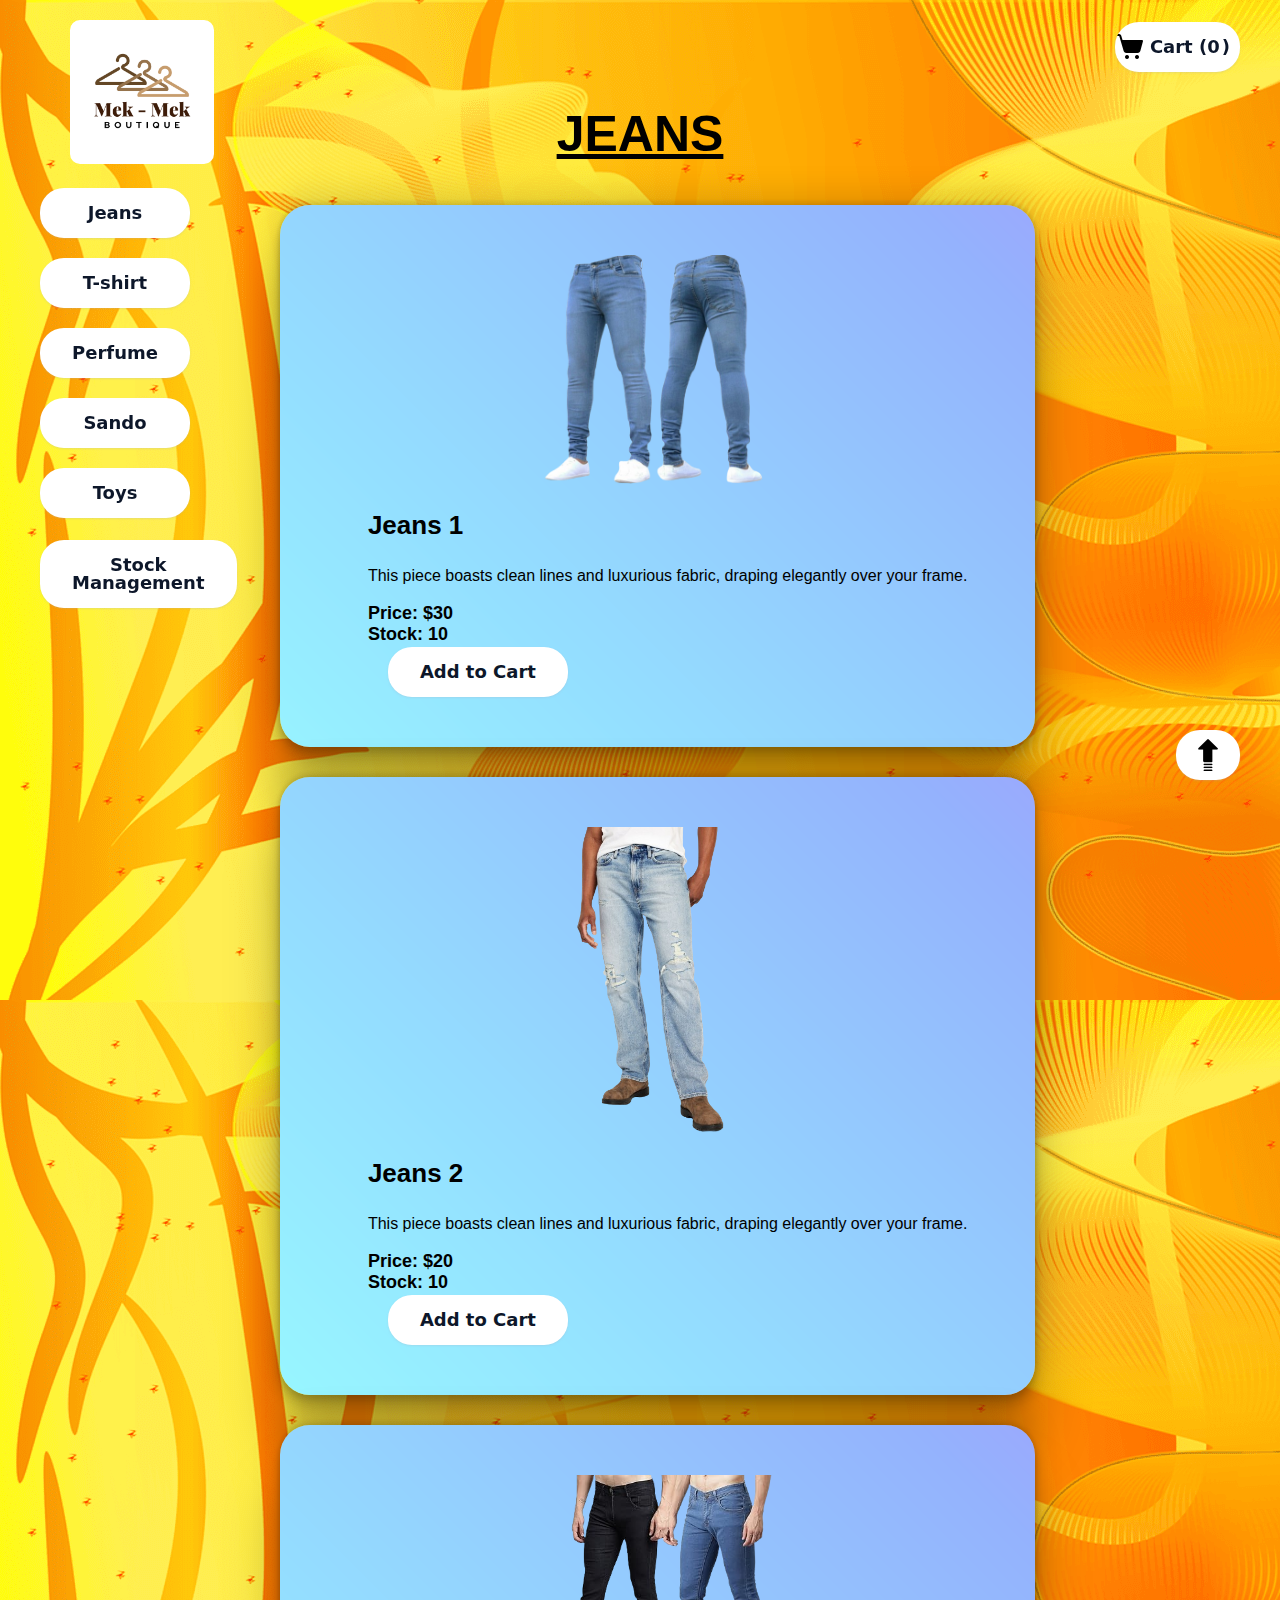
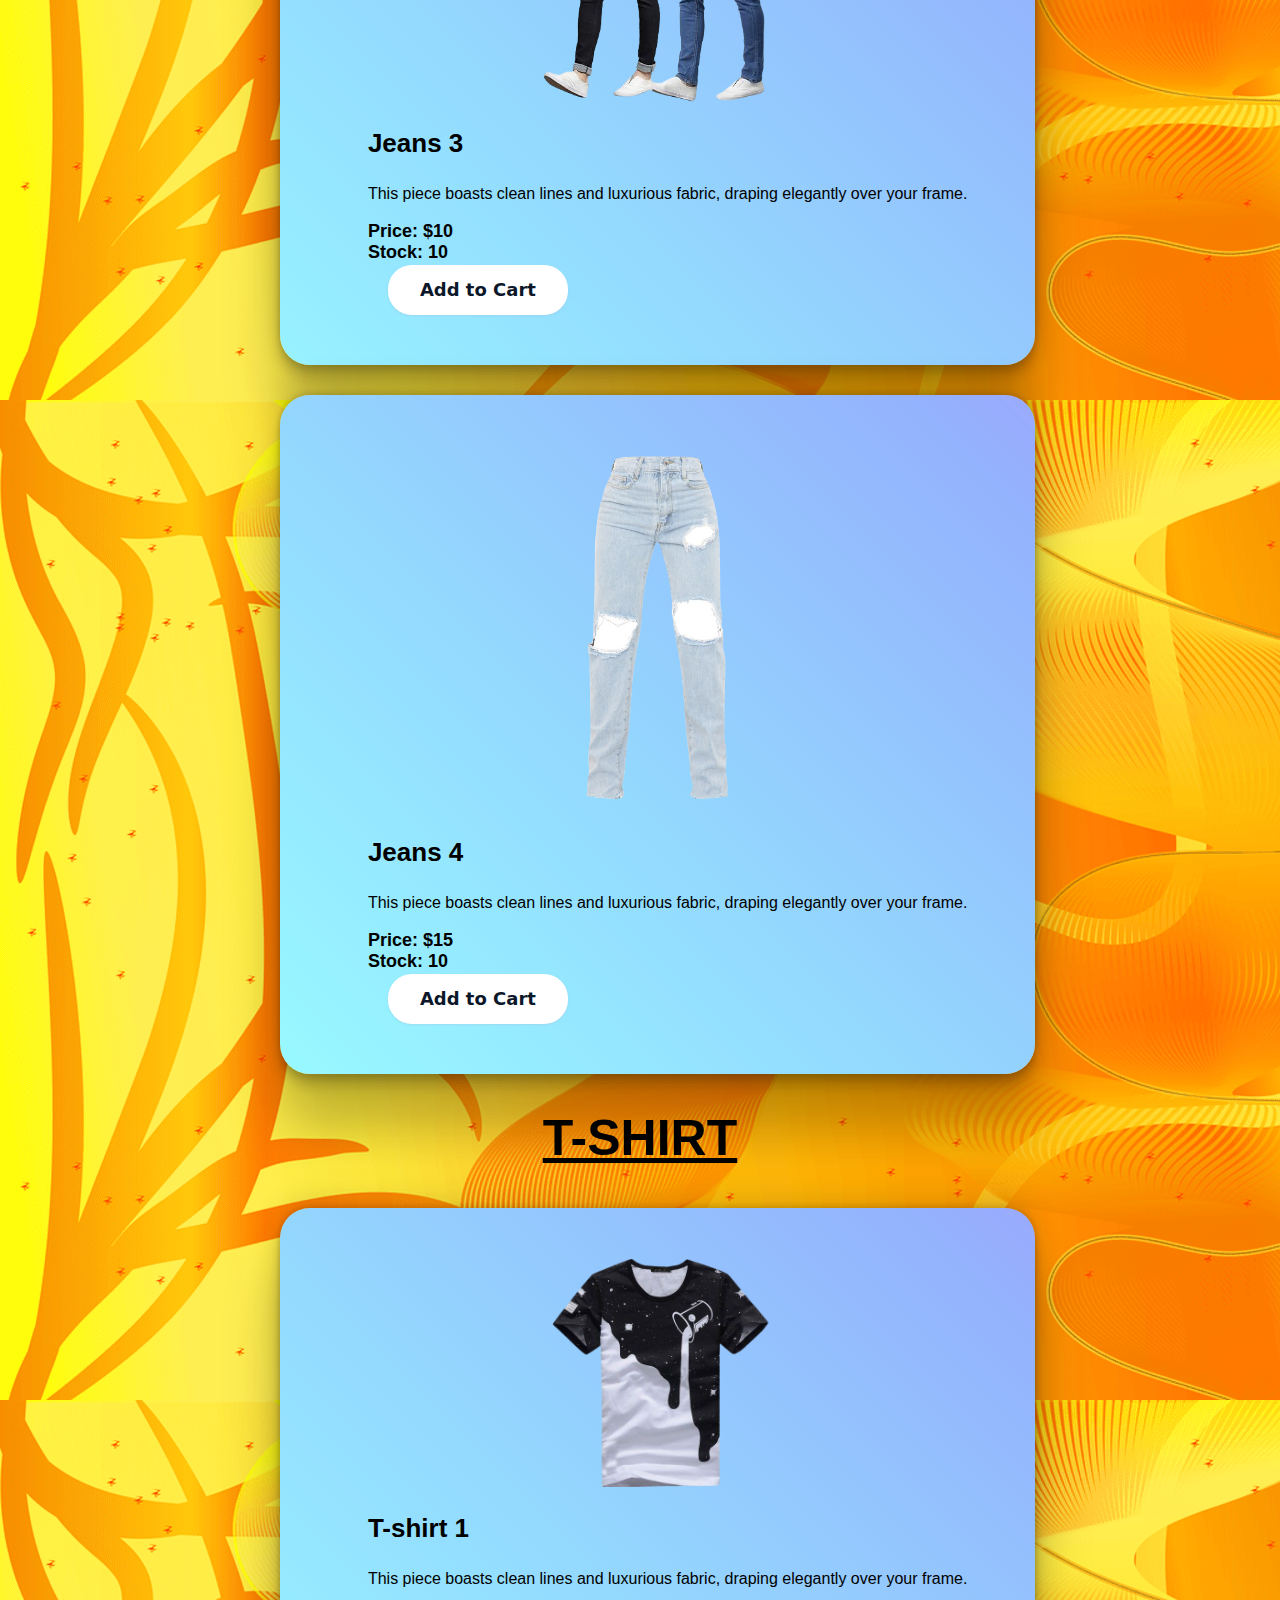
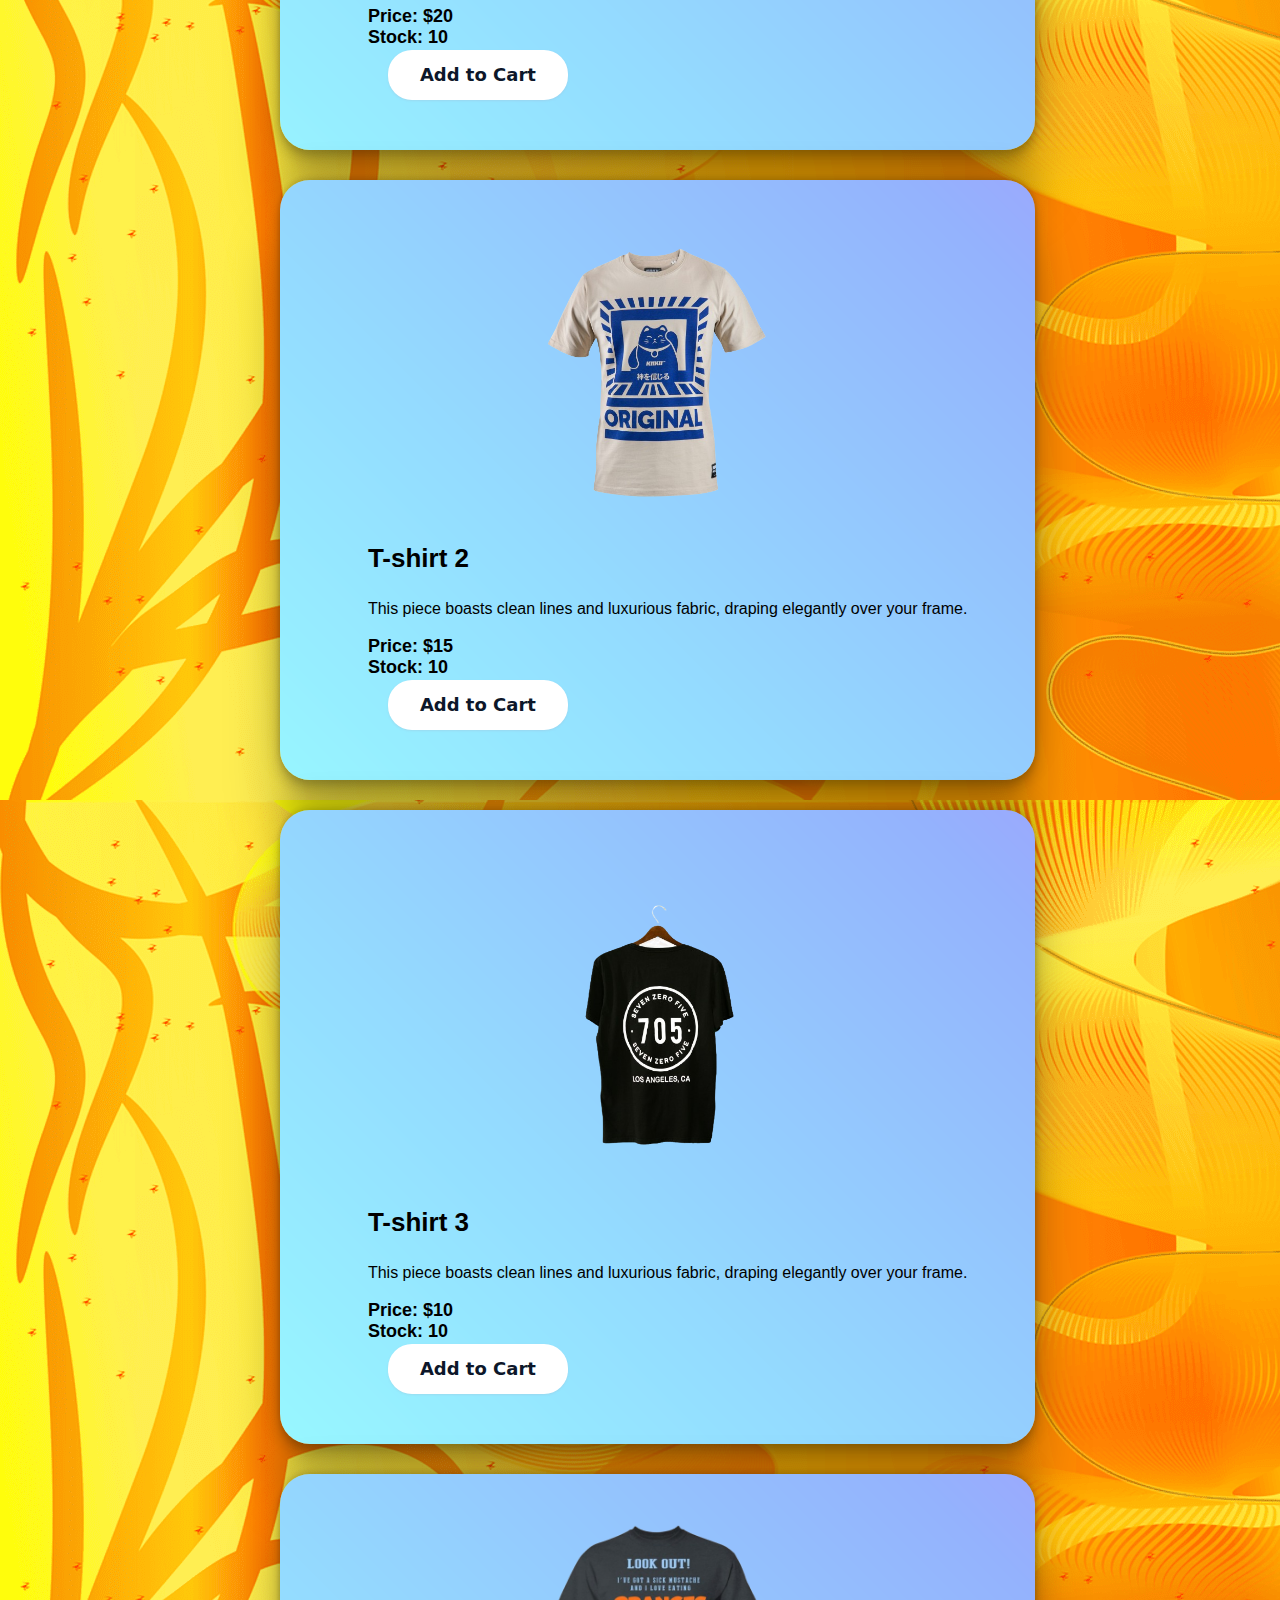
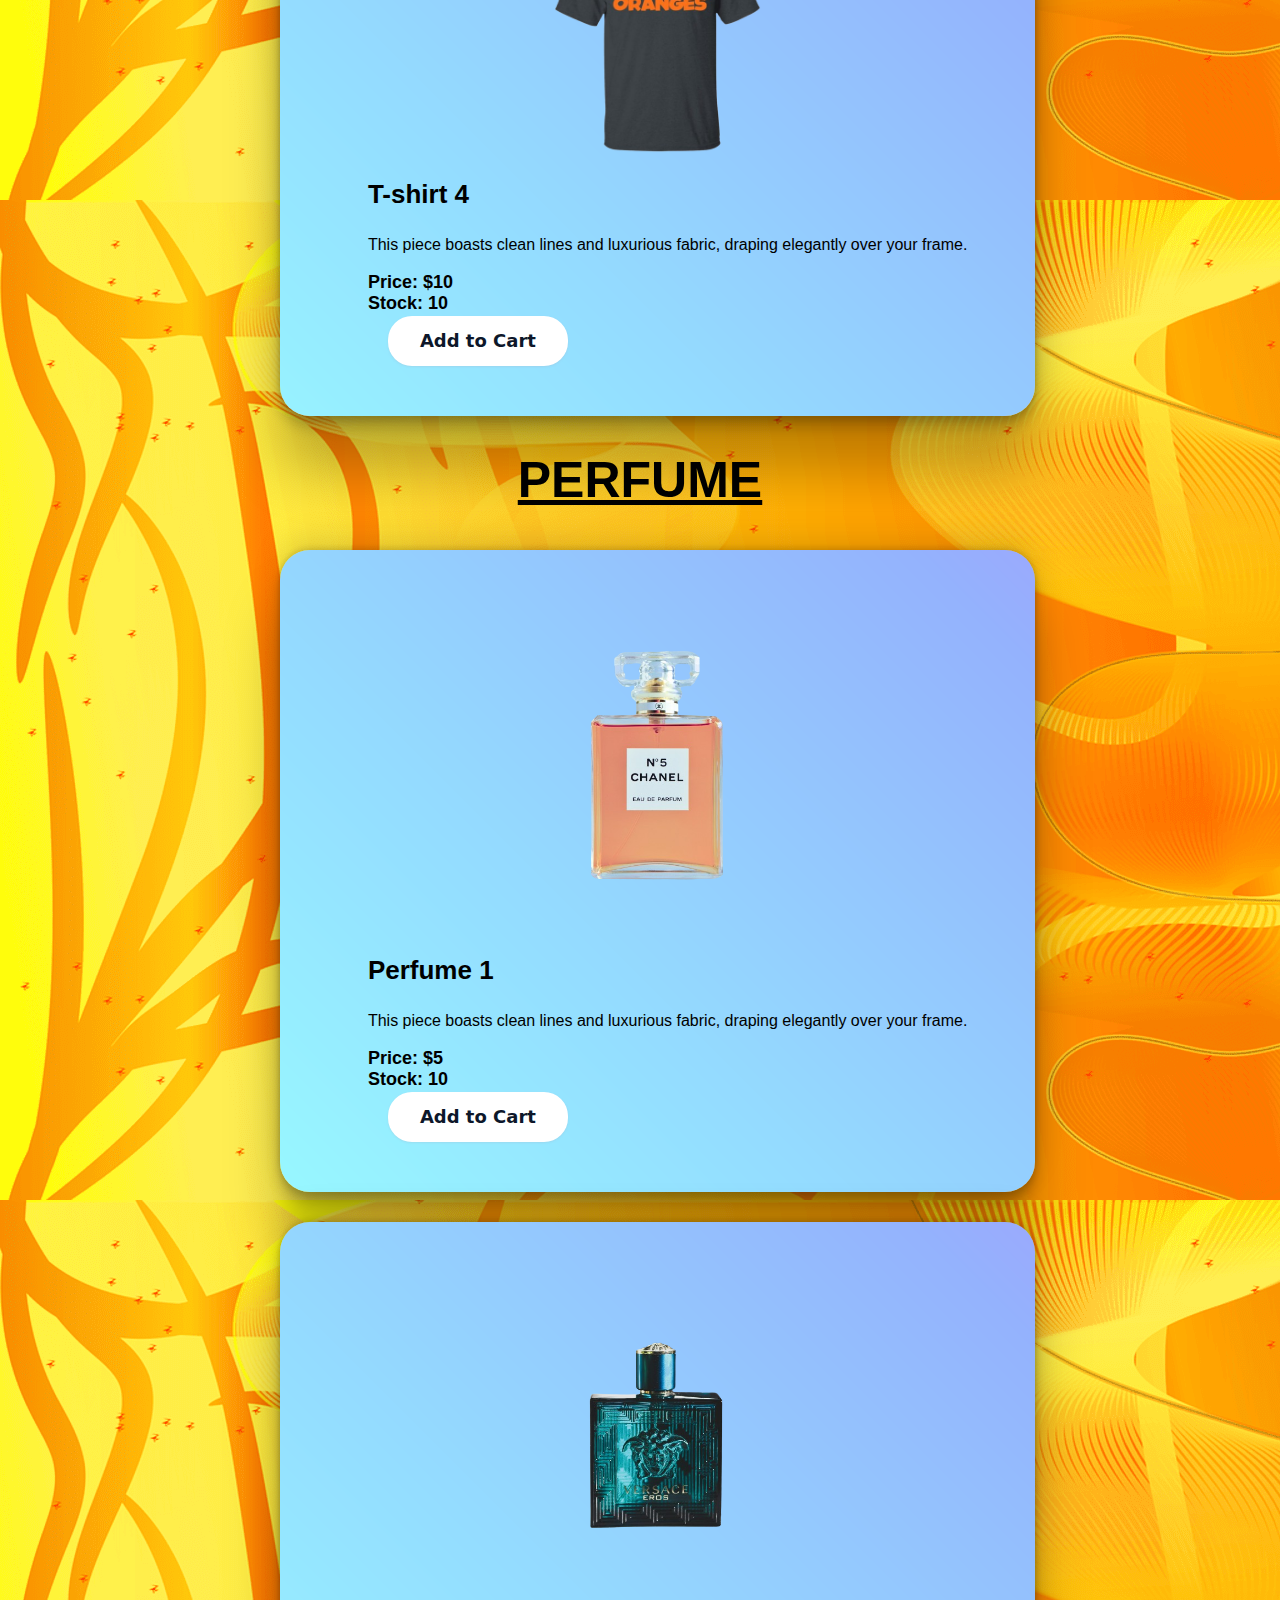
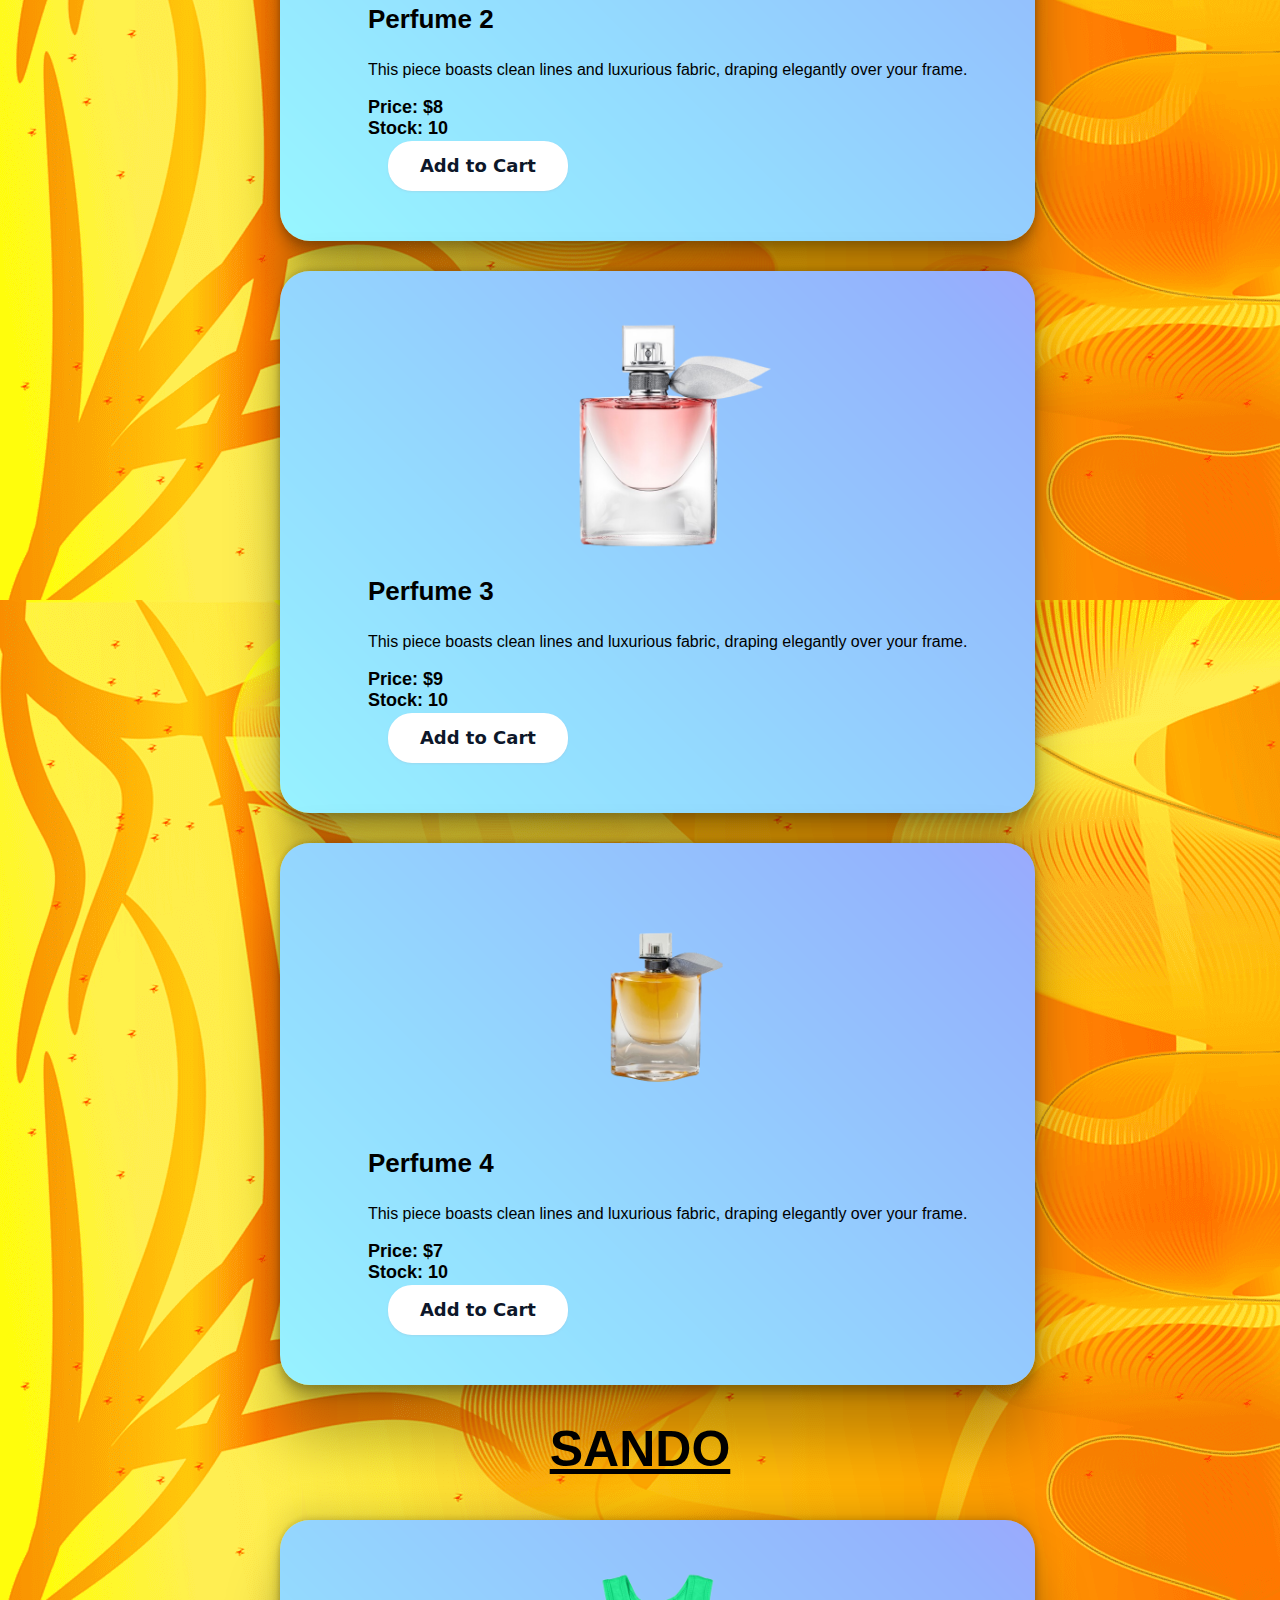
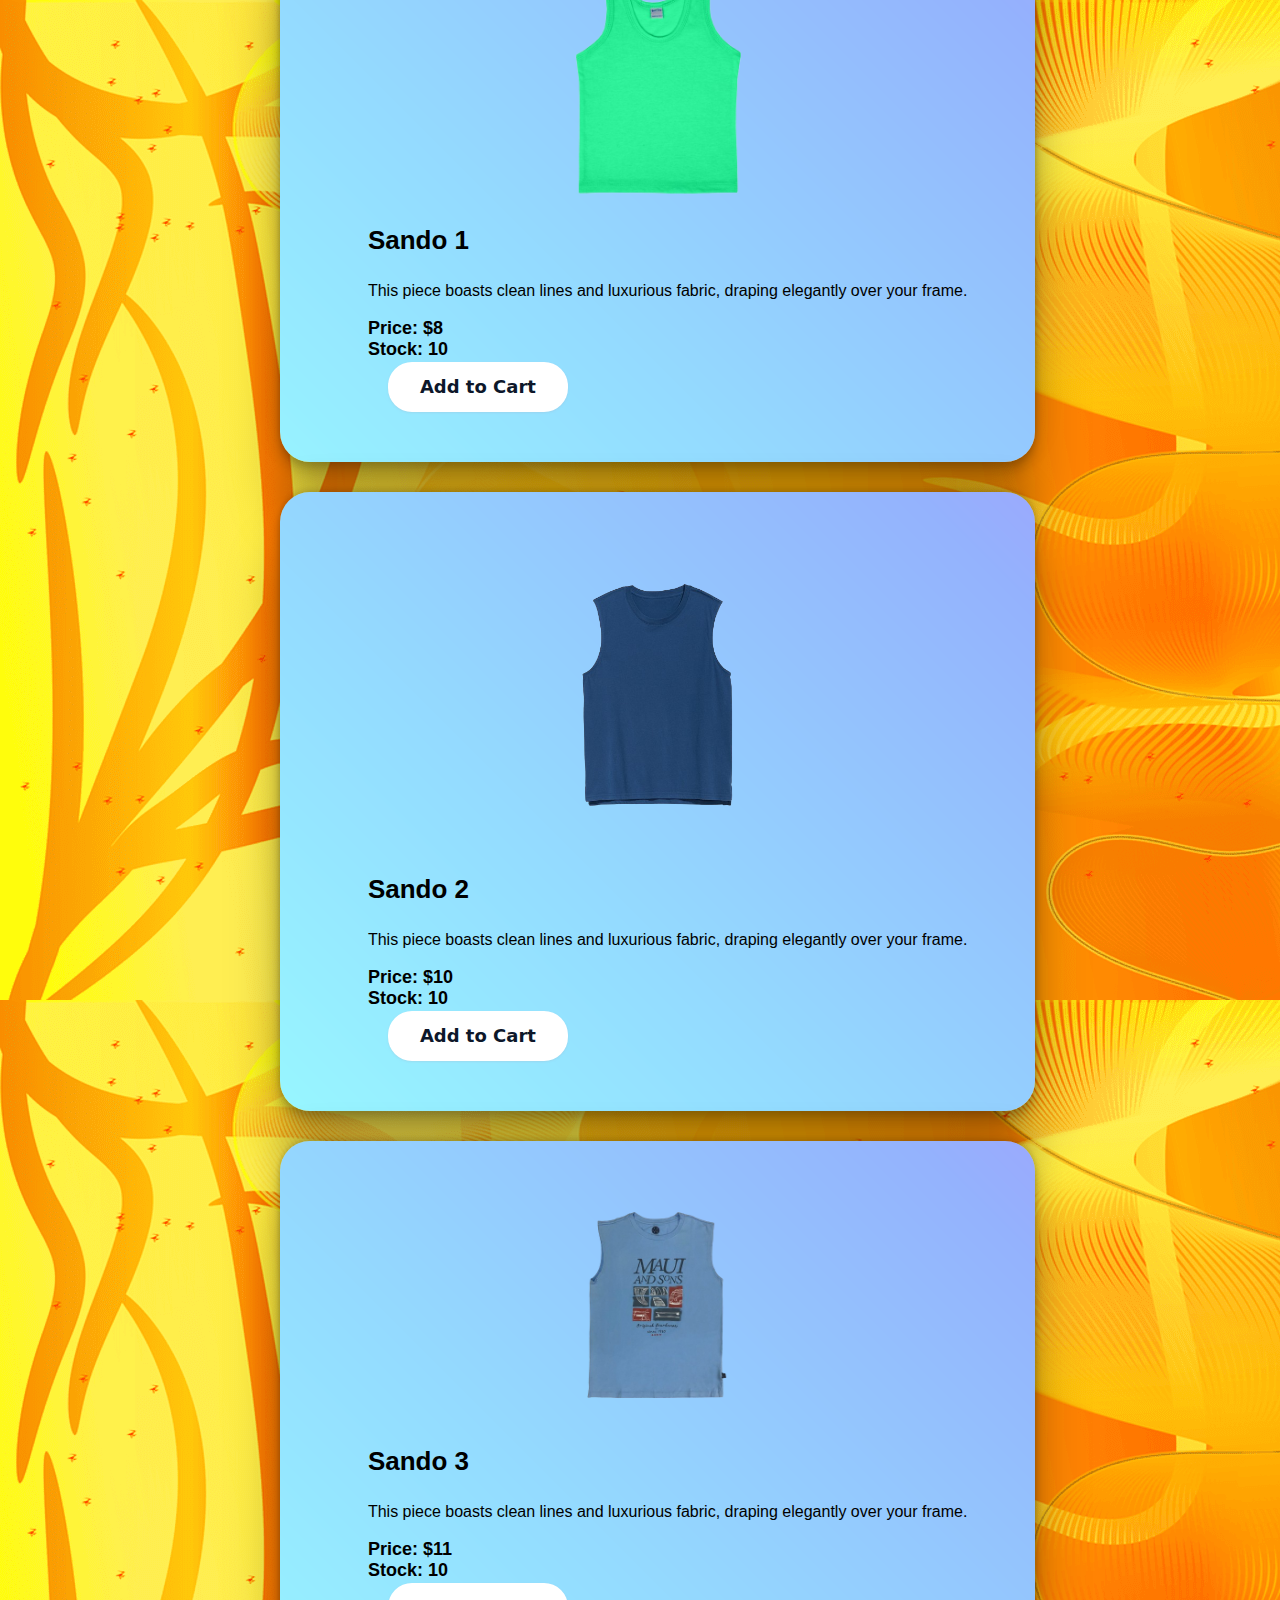
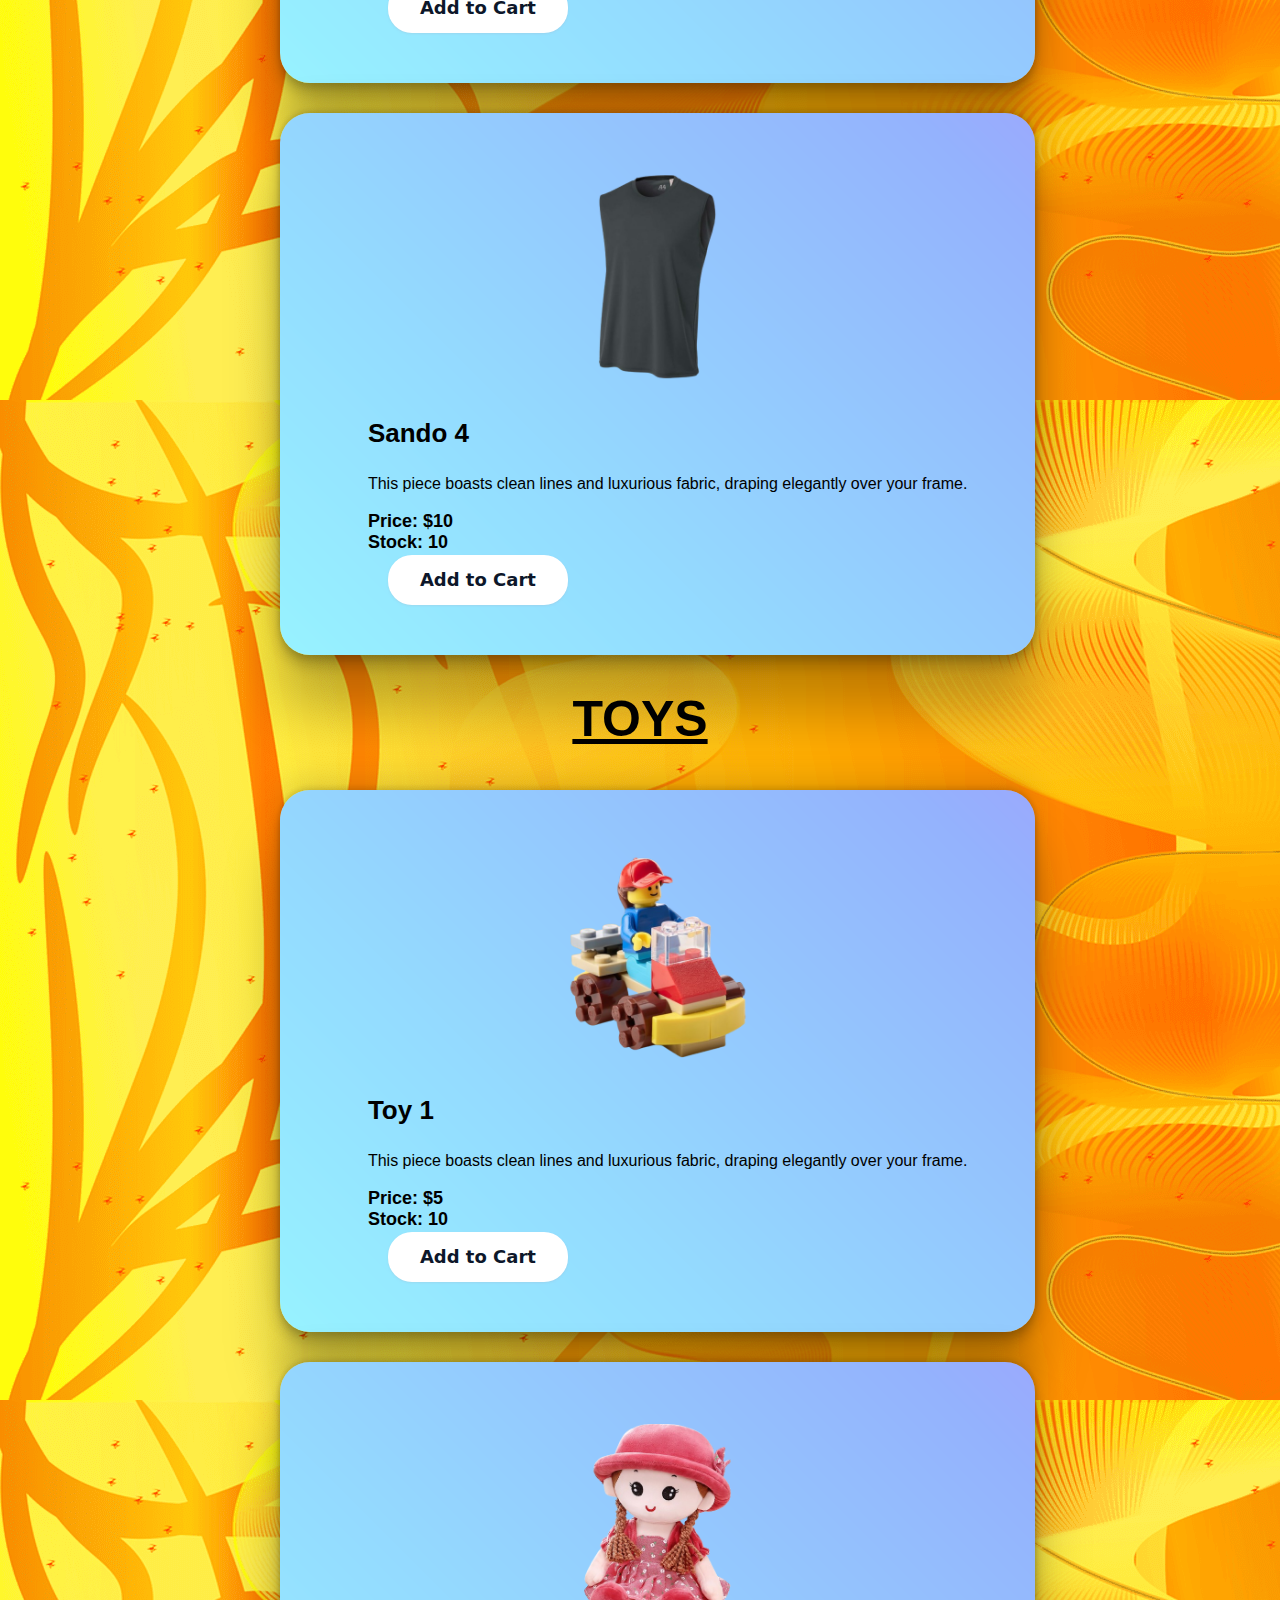
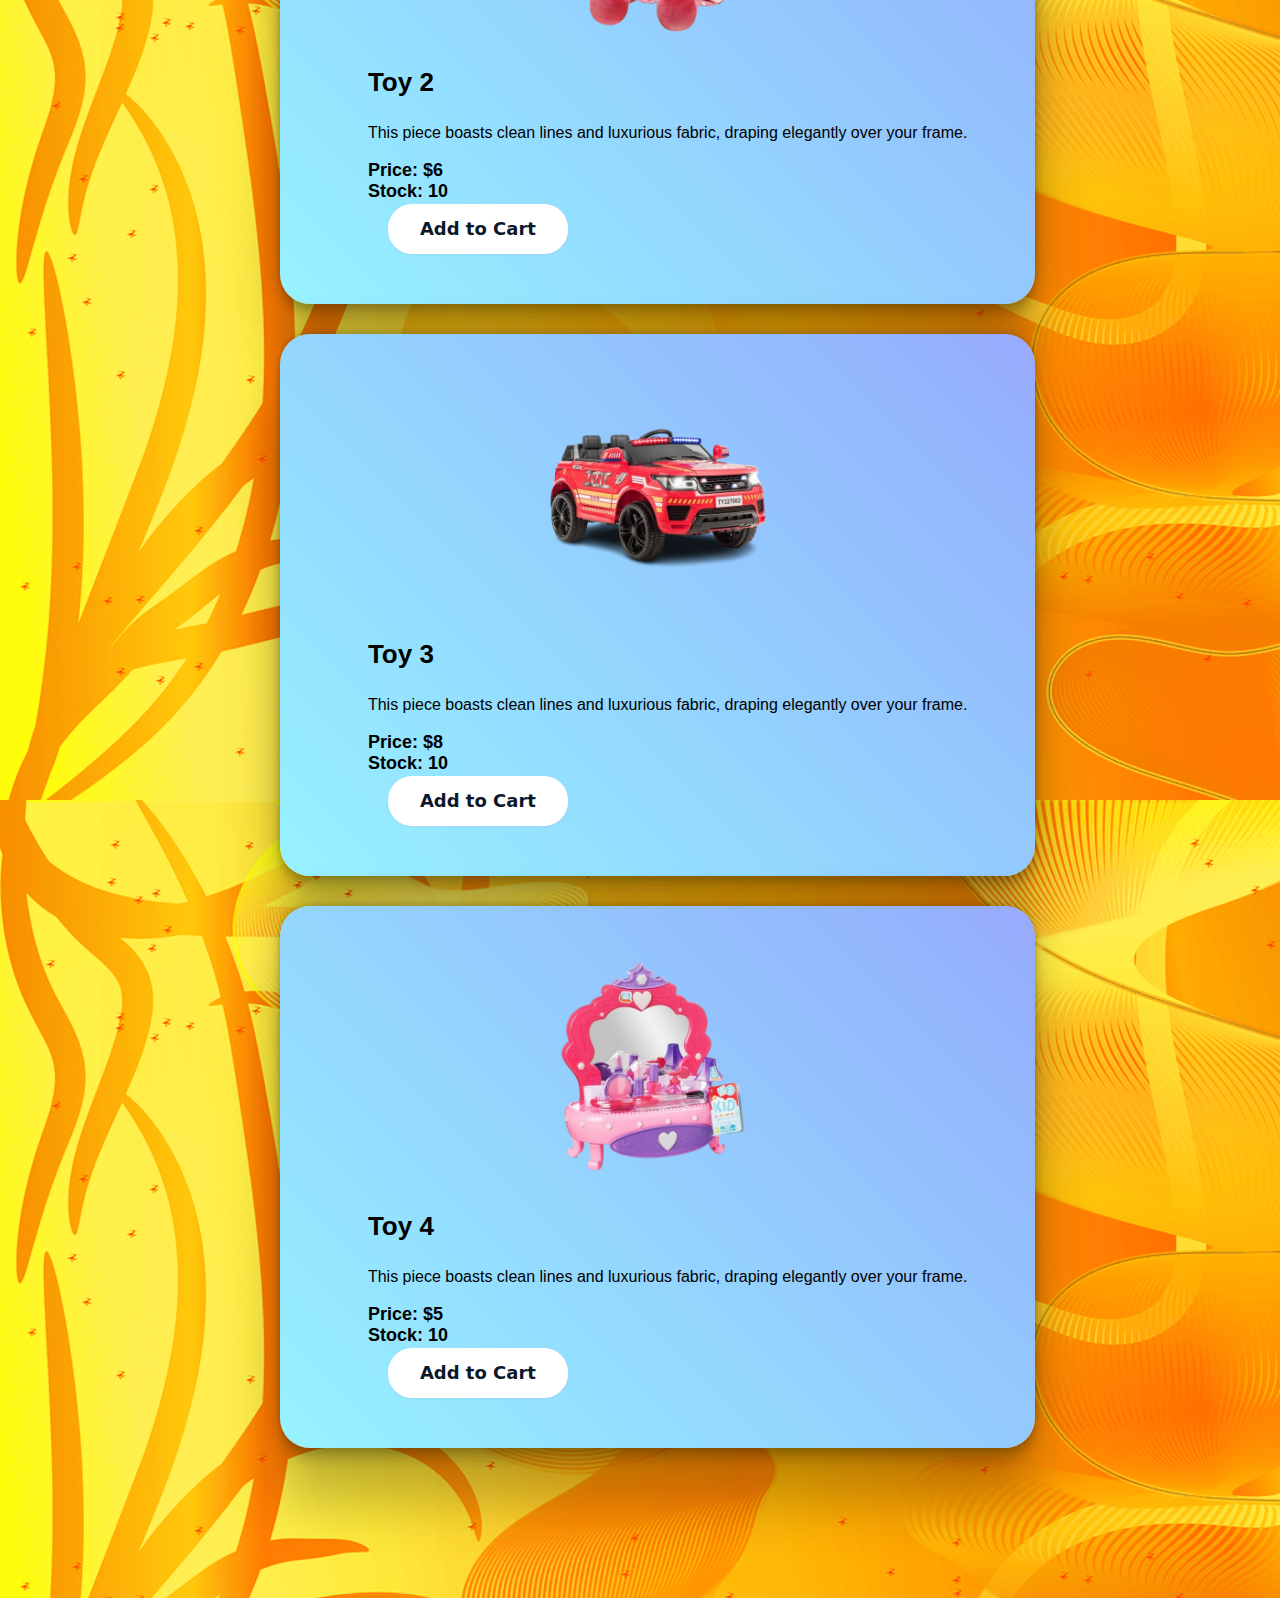
<file: index.html>
<!DOCTYPE html>
<html lang="en">
<head>
  <meta charset="UTF-8">
  <meta name="viewport" content="width=device-width, initial-scale=1.0">
  <title>Clothing Brand Store</title>
  <link rel="stylesheet" href="styles.css">
</head>
<body>
  <header class="header" id="header">
    <a href="#" class="logo">
        <img src="images/logo2.png" alt="logo">
    </a>
    <nav class="navbar">
        <button type="button" onclick="displayJeans()" class="button-81">Jeans</button>
        <button type="button" onclick="displayTshirt()" class="button-81">T-shirt</button>
        <button type="button" onclick="displayPerfume()" class="button-81">Perfume</button>
        <button type="button" onclick="displaySando()" class="button-81">Sando</button>
        <button type="button" onclick="displayToy()" class="button-81">Toys</button>
        <a href="stock_management.html" class="button-81">Stock Management</a>
    </nav>
  </header>
  <div class="cart-summary">
    <button id="cart-button" onclick="toggleCart()" class="button-81">Cart (<span id="cart-count-summary">0</span>)</button>
    <div class="cart-content" id="cart-content">
      <div id="cart-items"></div>
      <div>
        <input type="radio" name="discount" id="student" value="0.15">
        <label for="student">Student 15%</label><br>
        <input type="radio" name="discount" id="senior" value="0.20">
        <label for="senior">Senior 20%</label><br>
        <input type="radio" name="discount" id="disabled" value="0.30">
        <label for="disabled">Disabled 30%</label><br>
      </div>
      <p>Total: $<span id="cart-total">0.00</span></p>
      <button onclick="checkout()" id="check" class="button-81">Checkout</button>
    </div>
  </div>
  <button id="scrollBtn" class="button-81"></button>
  <main>
    <section class="jeans" id="jeans">
      <h2>Jeans</h2>
      <div class="item">
        <img src="images/jeans1.png" alt="Jeans 1">
        <div class="item-details">
          <h3>Jeans 1</h3>
          <p>This piece boasts clean lines and luxurious fabric, draping elegantly over your frame.</p>
          <br>
          <p class="priceFont">Price: $<span id="jeans1-price">30</span></p>
          <p class="stockFont">Stock: <span id="jeans1-stock">10</span></p>
          <button onclick="addToCart('Jeans 1', 'jeans1')" class="button-81">Add to Cart</button>
        </div>
      </div>
      
      <div class="item">
        <img src="images/jeans2.png" alt="Jeans 2">
        <div class="item-details">
          <h3>Jeans 2</h3>
          <p>This piece boasts clean lines and luxurious fabric, draping elegantly over your frame.</p>
          <br>
          <p class="priceFont">Price: $<span id="jeans2-price">20</span></p>
          <p class="stockFont">Stock: <span id="jeans2-stock">10</span></p>
          <button onclick="addToCart('Jeans 2', 'jeans2')" class="button-81">Add to Cart</button>
        </div>
      </div>
      <div class="item">
        <img src="images/jeans3.png" alt="Jeans 3">
        <div class="item-details">
          <h3>Jeans 3</h3>
          <p>This piece boasts clean lines and luxurious fabric, draping elegantly over your frame. </p>
          <br>
          <p class="priceFont">Price: $<span id="jeans3-price">10</span></p>
          <p class="stockFont">Stock: <span id="jeans3-stock">10</span></p>
          <button onclick="addToCart('Jeans 3', 'jeans3')" class="button-81">Add to Cart</button>
        </div>
      </div>
      <div class="item">
        <img src="images/jeans4.png" alt="Jeans 4">
        <div class="item-details">
          <h3>Jeans 4</h3>
          <p>This piece boasts clean lines and luxurious fabric, draping elegantly over your frame. </p>
          <br>
          <p class="priceFont">Price: $<span id="jeans4-price">15</span></p>
          <p class="stockFont">Stock: <span id="jeans4-stock">10</span></p>
          <button onclick="addToCart('Jeans 4', 'jeans4')" class="button-81">Add to Cart</button>
        </div>
      </div>
    </section>
    <section class="tshirt" id="tshirt" >
      <h2 id="tshirt">T-shirt</h2>
      <div class="item">
        <img src="images/t-shirt1.png" alt="T-shirt 1">
        <div class="item-details">
          <h3>T-shirt 1</h3>
          <p>This piece boasts clean lines and luxurious fabric, draping elegantly over your frame. </p>
          <br>
          <p class="priceFont">Price: $<span id="tshirt1-price">20</span></p>
          <p class="stockFont">Stock: <span id="tshirt1-stock">10</span></p>
          <button onclick="addToCart('T-shirt 1', 'tshirt1')" class="button-81">Add to Cart</button>
        </div>
      </div>
      <div class="item">
        <img src="images/t-shirt2.png" alt="T-shirt 2">
        <div class="item-details">
          <h3>T-shirt 2</h3>
          <p>This piece boasts clean lines and luxurious fabric, draping elegantly over your frame. </p>
          <br>
          <p class="priceFont">Price: $<span id="tshirt2-price">15</span></p>
          <p class="stockFont">Stock: <span id="tshirt2-stock">10</span></p>
          <button onclick="addToCart('T-shirt 2', 'tshirt2')" class="button-81">Add to Cart</button>
        </div>
      </div>
      
      <div class="item">
        <img src="images/t-shirt3.png" alt="T-shirt 3">
        <div class="item-details">
          <h3>T-shirt 3</h3>
          <p>This piece boasts clean lines and luxurious fabric, draping elegantly over your frame. </p>
          <br>
          <p class="priceFont">Price: $<span id="tshirt3-price">10</span></p>
          <p class="stockFont">Stock: <span id="tshirt3-stock">10</span></p>
          <button onclick="addToCart('T-shirt 3', 'tshirt3')" class="button-81">Add to Cart</button>
        </div>
      </div>
      <div class="item">
        <img src="images/t-shirt4.png" alt="T-shirt 4">
        <div class="item-details">
          <h3>T-shirt 4</h3>
          <p>This piece boasts clean lines and luxurious fabric, draping elegantly over your frame. </p>
          <br>
          <p class="priceFont">Price: $<span id="tshirt4-price">10</span></p>
          <p class="stockFont">Stock: <span id="tshirt4-stock">10</span></p>
          <button onclick="addToCart('T-shirt 4', 'tshirt4')" class="button-81">Add to Cart</button>
        </div>
      </div>
      <!-- Add more items with descriptions -->
    </section>
    <section class="perfume" id="perfume" >
      <h2 id="perfume">Perfume</h2>
      <div class="item">
        <img src="images/perfume1.png" alt="Perfume 1">
        <div class="item-details">
          <h3>Perfume 1</h3>
          <p>This piece boasts clean lines and luxurious fabric, draping elegantly over your frame. </p>
          <br>
          <p class="priceFont">Price: $<span id="perfume1-price">5</span></p>
          <p class="stockFont">Stock: <span id="perfume1-stock">10</span></p>
          <button onclick="addToCart('Perfume 1', 'perfume1')" class="button-81">Add to Cart</button>

        </div>
      </div>
      <div class="item">
        <img src="images/perfume2.png" alt="Perfume 2">
        <div class="item-details">
          <h3>Perfume 2</h3>
          <p>This piece boasts clean lines and luxurious fabric, draping elegantly over your frame. </p>
          <br>
          <p class="priceFont">Price: $<span id="perfume2-price">8</span></p>
          <p class="stockFont">Stock: <span id="perfume2-stock">10</span></p>
          <button onclick="addToCart('Perfume 2', 'perfume2')" class="button-81">Add to Cart</button>
        </div>
      </div>
      <div class="item">
        <img src="images/perfume3.png" alt="Perfume 3">
        <div class="item-details">
          <h3>Perfume 3</h3>
          <p>This piece boasts clean lines and luxurious fabric, draping elegantly over your frame. </p>
          <br>
          <p class="priceFont">Price: $<span id="perfume3-price">9</span></p>
          <p class="stockFont">Stock: <span id="perfume3-stock">10</span></p>
          <button onclick="addToCart('Perfume 3', 'perfume3')" class="button-81">Add to Cart</button>
        </div>
      </div>
      <div class="item">
        <img src="images/perfume4.png" alt="Perfume 4">
        <div class="item-details">
          <h3>Perfume 4</h3>
          <p>This piece boasts clean lines and luxurious fabric, draping elegantly over your frame. </p>
          <br>
          <p class="priceFont">Price: $<span id="perfume4-price">7</span></p>
          <p class="stockFont">Stock: <span id="perfume4-stock">10</span></p>
          <button onclick="addToCart('Perfume 4', 'perfume4')" class="button-81">Add to Cart</button>
        </div>
      </div>
      <!-- Add more items with descriptions -->
    </section>
    <section class="sando" id="sando" >
      <h2 id="sando">Sando</h2>
      <div class="item">
        <img src="images/sando1.png" alt="Sando 1">
        <div class="item-details">
          <h3>Sando 1</h3>
          <p>This piece boasts clean lines and luxurious fabric, draping elegantly over your frame. </p>
          <br>
          <p class="priceFont">Price: $<span id="sando1-price">8</span></p>
          <p class="stockFont">Stock: <span id="sando1-stock">10</span></p>
          <button onclick="addToCart('Sando 1', 'sando1')" class="button-81">Add to Cart</button>
        </div>
      </div>
      <div class="item">
        <img src="images/sando2.png" alt="Sando 2">
        <div class="item-details">
          <h3>Sando 2</h3>
          <p>This piece boasts clean lines and luxurious fabric, draping elegantly over your frame. </p>
          <br>
          <p class="priceFont">Price: $<span id="sando2-price">10</span></p>
          <p class="stockFont">Stock: <span id="sando2-stock">10</span></p>
          <button onclick="addToCart('Sando 2', 'sando2')" class="button-81">Add to Cart</button>
        </div>
      </div>
      <div class="item">
        <img src="images/sando3.png" alt="Sando 3">
        <div class="item-details">
          <h3>Sando 3</h3>
          <p>This piece boasts clean lines and luxurious fabric, draping elegantly over your frame. </p>
          <br>
          <p class="priceFont">Price: $<span id="sando3-price">11</span></p>
          <p class="stockFont">Stock: <span id="sando3-stock">10</span></p>
          <button onclick="addToCart('Sando 3', 'sando3')" class="button-81">Add to Cart</button>
        </div>
      </div>
      <div class="item">
        <img src="images/sando4.png" alt="Sando 4">
        <div class="item-details">
          <h3>Sando 4</h3>
          <p>This piece boasts clean lines and luxurious fabric, draping elegantly over your frame. </p>
          <br>
          <p class="priceFont">Price: $<span id="sando4-price">10</span></p>
          <p class="stockFont">Stock: <span id="sando4-stock">10</span></p>
          <button onclick="addToCart('Sando 4', 'sando4')" class="button-81">Add to Cart</button>
        </div>
      </div>
      <!-- Add more items with descriptions -->
    </section>
    <section class="toy" id="toy" >
      <h2 id="toy">Toys</h2>
      <div class="item">
        <img src="images/toy1.png" alt="Toy 1">
        <div class="item-details">
          <h3>Toy 1</h3>
          <p>This piece boasts clean lines and luxurious fabric, draping elegantly over your frame. </p>
          <br>
          <p class="priceFont">Price: $<span id="toy1-price">5</span></p>
          <p class="stockFont">Stock: <span id="toy1-stock">10</span></p>
          <button onclick="addToCart('Toy 1', 'toy1')" class="button-81">Add to Cart</button>
        </div>
      </div>
      <div class="item">
        <img src="images/toy2.png" alt="Toy 2">
        <div class="item-details">
          <h3>Toy 2</h3>
          <p>This piece boasts clean lines and luxurious fabric, draping elegantly over your frame. </p>
          <br>
          <p class="priceFont">Price: $<span id="toy2-price">6</span></p>
          <p class="stockFont">Stock: <span id="toy2-stock">10</span></p>
          <button onclick="addToCart('Toy 2', 'toy2')" class="button-81">Add to Cart</button>
        </div>
      </div>
      <div class="item">
        <img src="images/toy3.png" alt="Toy 3">
        <div class="item-details">
          <h3>Toy 3</h3>
          <p>This piece boasts clean lines and luxurious fabric, draping elegantly over your frame. </p>
          <br>
          <p class="priceFont">Price: $<span id="toy3-price">8</span></p>
          <p class="stockFont">Stock: <span id="toy3-stock">10</span></p>
          <button onclick="addToCart('Toy 3', 'toy3')" class="button-81">Add to Cart</button>
        </div>
      </div>
      <div class="item">
        <img src="images/toy4.png" alt="Toy 4">
        <div class="item-details">
          <h3>Toy 4</h3>
          <p>This piece boasts clean lines and luxurious fabric, draping elegantly over your frame. </p>
          <br>
          <p class="priceFont">Price: $<span id="toy4-price">5</span></p>
          <p class="stockFont">Stock: <span id="toy4-stock">10</span></p>
          <button onclick="addToCart('Toy 4', 'toy4')" class="button-81">Add to Cart</button>
        </div>
      </div>
      <!-- Add more items with descriptions -->
    </section>
  </main>
  <script src="scripts.js"></script>
</body>
</html>
</file>
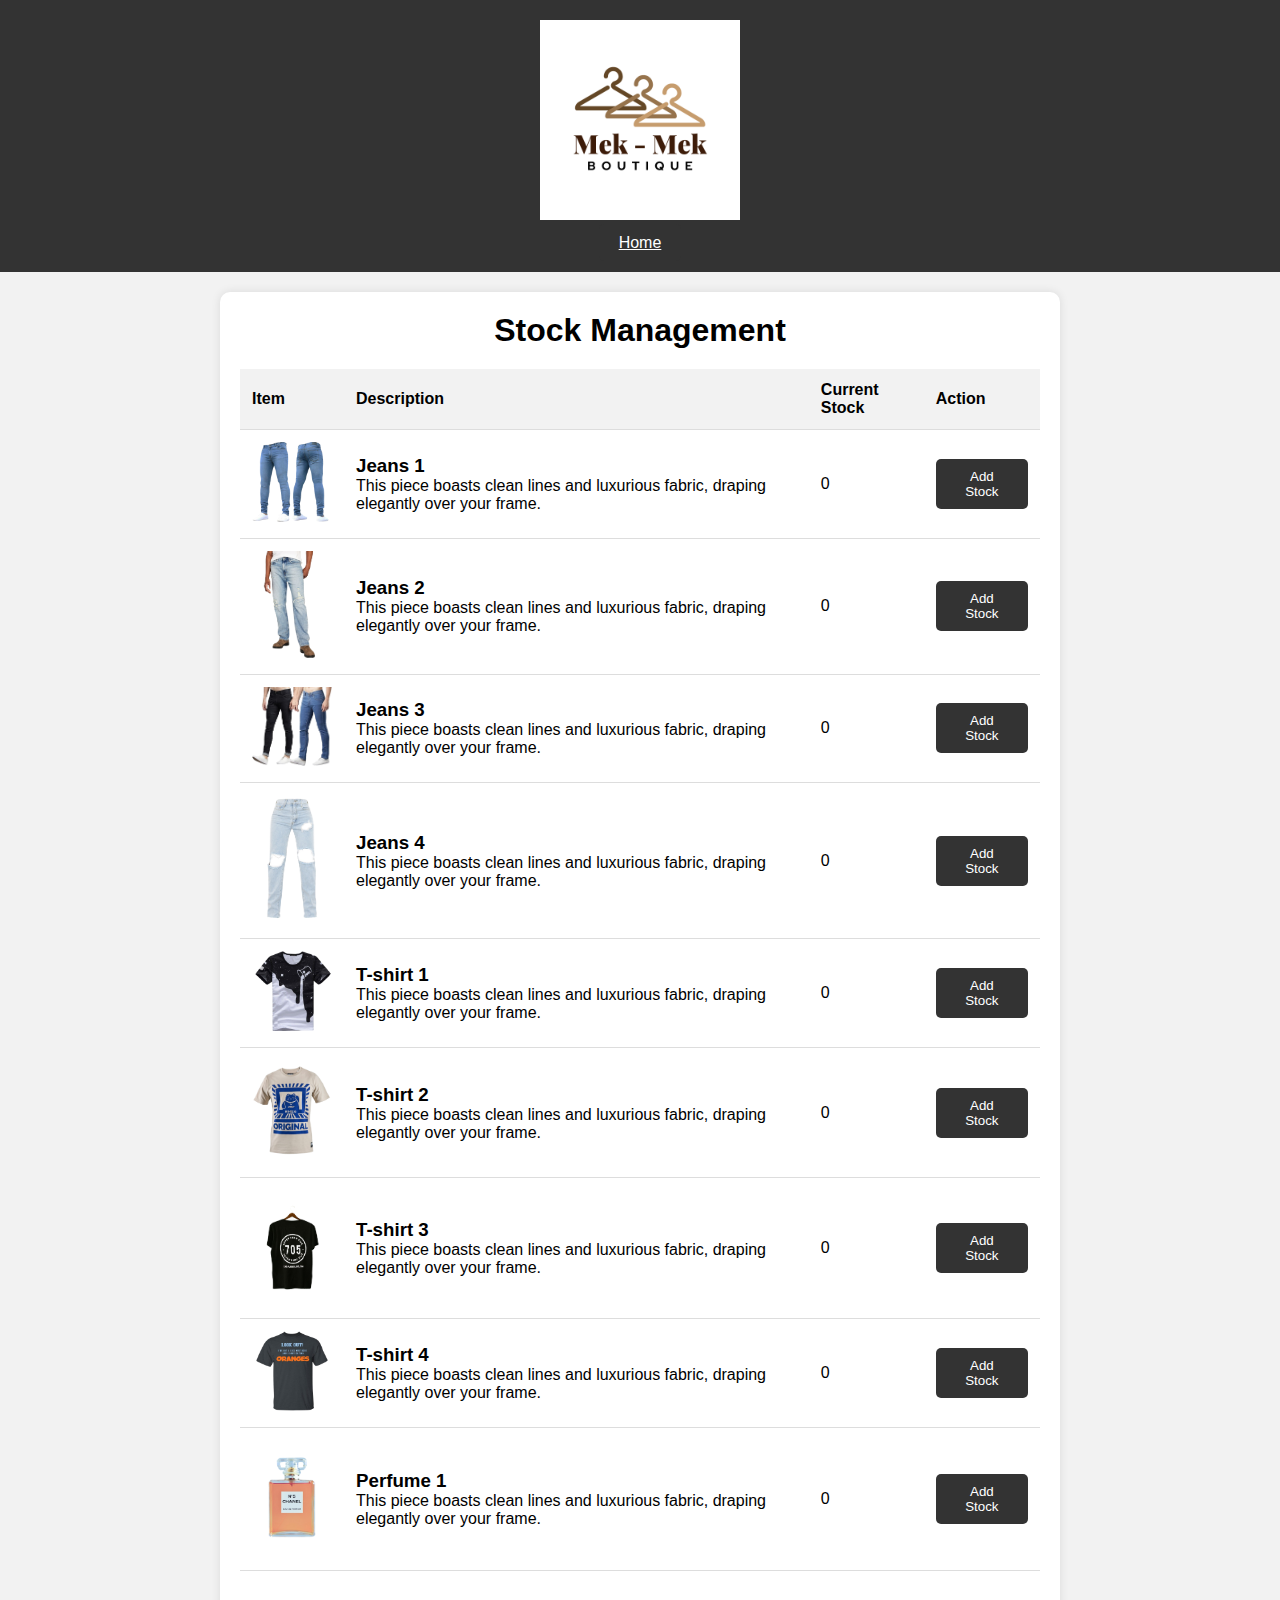
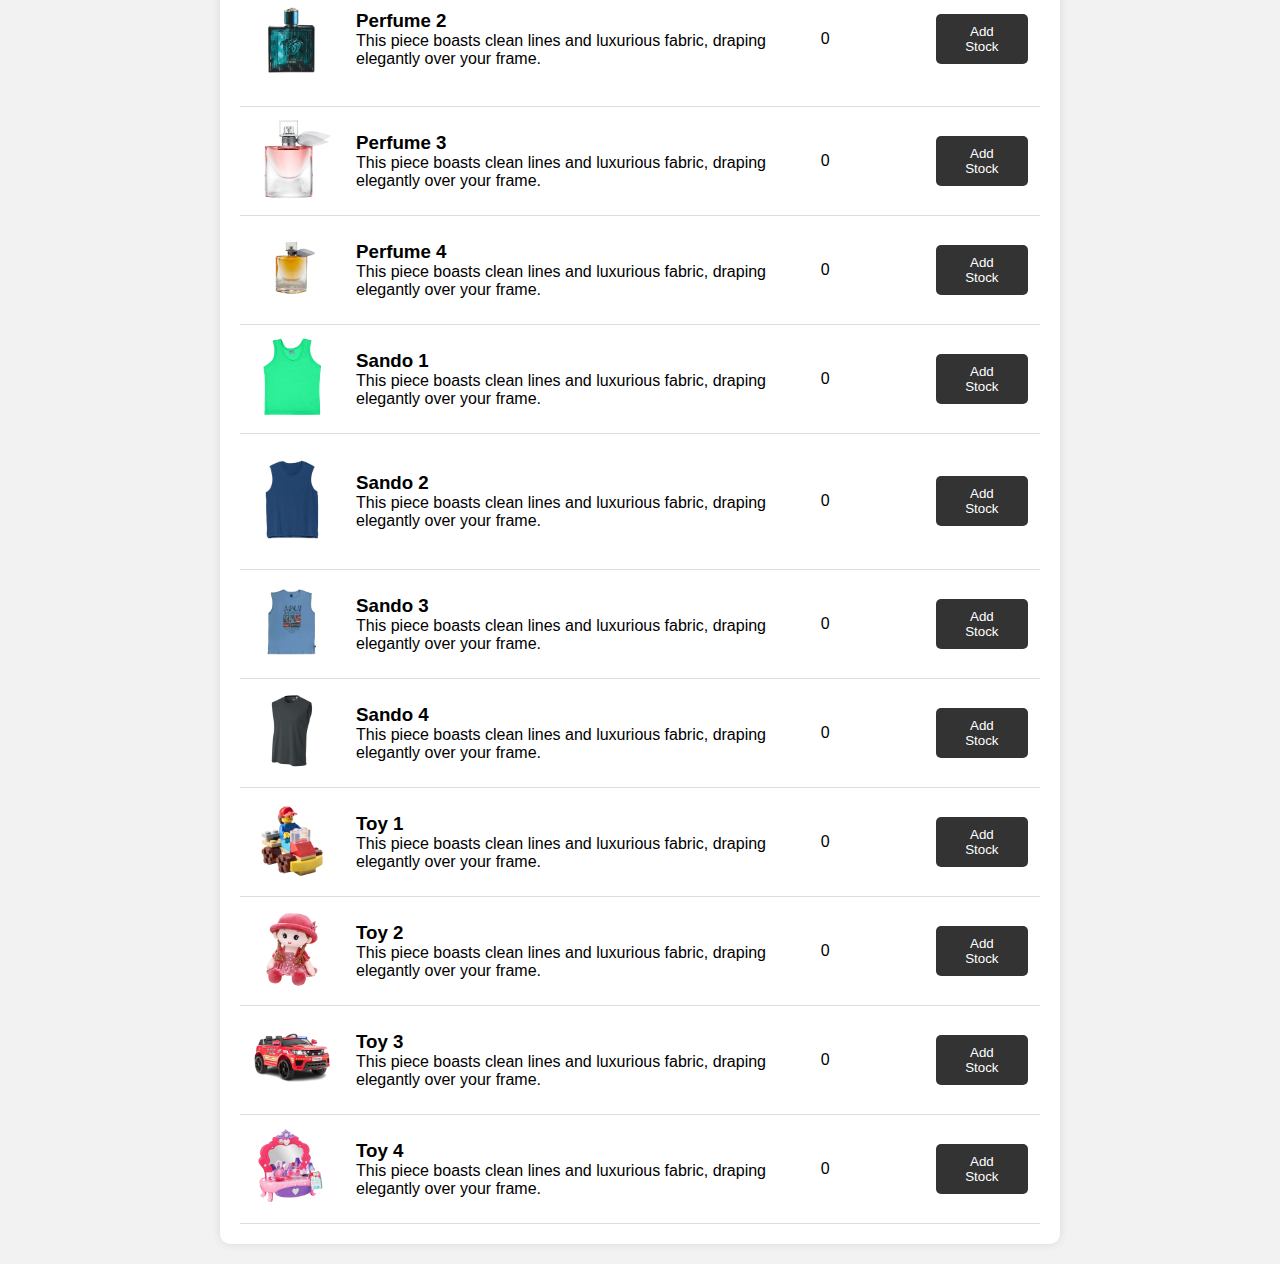
<file: stock_management.html>
<!DOCTYPE html>
<html lang="en">
<head>
  <meta charset="UTF-8">
  <meta name="viewport" content="width=device-width, initial-scale=1.0">
  <title>Stock Management</title>
  <link rel="stylesheet" href="style.css">
</head>
<body>
  <header class="header" id="header">
    <div class="logo-container">
      <a href="#" class="logo">
          <img src="images/logo2.png" alt="logo">
      </a>
    </div>
    <nav class="navbar">
        <a href="index.html" class="button-81">Home</a>
    </nav>
  </header>
  <main>
    <section class="stock-management">
      <h1>Stock Management</h1>
      <table class="stock-table">
        <thead>
          <tr>
            <th>Item</th>
            <th>Description</th>
            <th>Current Stock</th>
            <th>Action</th>
          </tr>
        </thead>
        <tbody>
          <tr>
            <td><img src="images/jeans1.png" alt="Jeans 1"></td>
            <td>
              <h3>Jeans 1</h3>
              <p>This piece boasts clean lines and luxurious fabric, draping elegantly over your frame.</p>
            </td>
            <td><span id="jeans1-stock">0</span></td>
            <td><button onclick="increaseStock('jeans1')" class="button-81">Add Stock</button></td>
          </tr>
          <tr>
            <td><img src="images/jeans2.png" alt="Jeans 2"></td>
            <td>
              <h3>Jeans 2</h3>
              <p>This piece boasts clean lines and luxurious fabric, draping elegantly over your frame.</p>
            </td>
            <td><span id="jeans2-stock">0</span></td>
            <td><button onclick="increaseStock('jeans2')" class="button-81">Add Stock</button></td>
          </tr>
          <tr>
            <td><img src="images/jeans3.png" alt="Jeans 3"></td>
            <td>
              <h3>Jeans 3</h3>
              <p>This piece boasts clean lines and luxurious fabric, draping elegantly over your frame.</p>
            </td>
            <td><span id="jeans3-stock">0</span></td>
            <td><button onclick="increaseStock('jeans3')" class="button-81">Add Stock</button></td>
          </tr>
          <tr>
            <td><img src="images/jeans4.png" alt="Jeans 4"></td>
            <td>
              <h3>Jeans 4</h3>
              <p>This piece boasts clean lines and luxurious fabric, draping elegantly over your frame.</p>
            </td>
            <td><span id="jeans4-stock">0</span></td>
            <td><button onclick="increaseStock('jeans4')" class="button-81">Add Stock</button></td>
          </tr>
          <tr>
            <td><img src="images/t-shirt1.png" alt="T-shirt 1"></td>
            <td>
              <h3>T-shirt 1</h3>
              <p>This piece boasts clean lines and luxurious fabric, draping elegantly over your frame.</p>
            </td>
            <td><span id="tshirt1-stock">0</span></td>
            <td><button onclick="increaseStock('tshirt1')" class="button-81">Add Stock</button></td>
          </tr>
          <tr>
            <td><img src="images/t-shirt2.png" alt="T-shirt 2"></td>
            <td>
              <h3>T-shirt 2</h3>
              <p>This piece boasts clean lines and luxurious fabric, draping elegantly over your frame.</p>
            </td>
            <td><span id="tshirt2-stock">0</span></td>
            <td><button onclick="increaseStock('tshirt2')" class="button-81">Add Stock</button></td>
          </tr>
          <tr>
            <td><img src="images/t-shirt3.png" alt="T-shirt 3"></td>
            <td>
              <h3>T-shirt 3</h3>
              <p>This piece boasts clean lines and luxurious fabric, draping elegantly over your frame.</p>
            </td>
            <td><span id="tshirt3-stock">0</span></td>
            <td><button onclick="increaseStock('tshirt3')" class="button-81">Add Stock</button></td>
          </tr>
          <tr>
            <td><img src="images/t-shirt4.png" alt="T-shirt 4"></td>
            <td>
              <h3>T-shirt 4</h3>
              <p>This piece boasts clean lines and luxurious fabric, draping elegantly over your frame.</p>
            </td>
            <td><span id="tshirt4-stock">0</span></td>
            <td><button onclick="increaseStock('tshirt4')" class="button-81">Add Stock</button></td>
          </tr>
          <tr>
            <td><img src="images/perfume1.png" alt="Perfume 1"></td>
            <td>
              <h3>Perfume 1</h3>
              <p>This piece boasts clean lines and luxurious fabric, draping elegantly over your frame.</p>
            </td>
            <td><span id="perfume1-stock">0</span></td>
            <td><button onclick="increaseStock('perfume1')" class="button-81">Add Stock</button></td>
          </tr>
          <tr>
            <td><img src="images/perfume2.png" alt="Perfume 2"></td>
            <td>
              <h3>Perfume 2</h3>
              <p>This piece boasts clean lines and luxurious fabric, draping elegantly over your frame.</p>
            </td>
            <td><span id="perfume2-stock">0</span></td>
            <td><button onclick="increaseStock('perfume2')" class="button-81">Add Stock</button></td>
          </tr>
          <tr>
            <td><img src="images/perfume3.png" alt="Perfume 3"></td>
            <td>
              <h3>Perfume 3</h3>
              <p>This piece boasts clean lines and luxurious fabric, draping elegantly over your frame.</p>
            </td>
            <td><span id="perfume3-stock">0</span></td>
            <td><button onclick="increaseStock('perfume3')" class="button-81">Add Stock</button></td>
          </tr>
          <tr>
            <td><img src="images/perfume4.png" alt="Perfume 4"></td>
            <td>
              <h3>Perfume 4</h3>
              <p>This piece boasts clean lines and luxurious fabric, draping elegantly over your frame.</p>
            </td>
            <td><span id="perfume4-stock">0</span></td>
            <td><button onclick="increaseStock('perfume4')" class="button-81">Add Stock</button></td>
          </tr>
          <tr>
            <td><img src="images/sando1.png" alt="Sando 1"></td>
            <td>
              <h3>Sando 1</h3>
              <p>This piece boasts clean lines and luxurious fabric, draping elegantly over your frame.</p>
            </td>
            <td><span id="sando1-stock">0</span></td>
            <td><button onclick="increaseStock('sando1')" class="button-81">Add Stock</button></td>
          </tr>
          <tr>
            <td><img src="images/sando2.png" alt="Sando 2"></td>
            <td>
              <h3>Sando 2</h3>
              <p>This piece boasts clean lines and luxurious fabric, draping elegantly over your frame.</p>
            </td>
            <td><span id="sando2-stock">0</span></td>
            <td><button onclick="increaseStock('sando2')" class="button-81">Add Stock</button></td>
          </tr>
          <tr>
            <td><img src="images/sando3.png" alt="Sando 3"></td>
            <td>
              <h3>Sando 3</h3>
              <p>This piece boasts clean lines and luxurious fabric, draping elegantly over your frame.</p>
            </td>
            <td><span id="sando3-stock">0</span></td>
            <td><button onclick="increaseStock('sando3')" class="button-81">Add Stock</button></td>
          </tr>
          <tr>
            <td><img src="images/sando4.png" alt="Sando 4"></td>
            <td>
              <h3>Sando 4</h3>
              <p>This piece boasts clean lines and luxurious fabric, draping elegantly over your frame.</p>
            </td>
            <td><span id="sando4-stock">0</span></td>
            <td><button onclick="increaseStock('sando4')" class="button-81">Add Stock</button></td>
          </tr>
          <tr>
            <td><img src="images/toy1.png" alt="Toy 1"></td>
            <td>
              <h3>Toy 1</h3>
              <p>This piece boasts clean lines and luxurious fabric, draping elegantly over your frame.</p>
            </td>
            <td><span id="toy1-stock">0</span></td>
            <td><button onclick="increaseStock('toy1')" class="button-81">Add Stock</button></td>
          </tr>
          <tr>
            <td><img src="images/toy2.png" alt="Toy 2"></td>
            <td>
              <h3>Toy 2</h3>
              <p>This piece boasts clean lines and luxurious fabric, draping elegantly over your frame.</p>
            </td>
            <td><span id="toy2-stock">0</span></td>
            <td><button onclick="increaseStock('toy2')" class="button-81">Add Stock</button></td>
          </tr>
          <tr>
            <td><img src="images/toy3.png" alt="Toy 3"></td>
            <td>
              <h3>Toy 3</h3>
              <p>This piece boasts clean lines and luxurious fabric, draping elegantly over your frame.</p>
            </td>
            <td><span id="toy3-stock">0</span></td>
            <td><button onclick="increaseStock('toy3')" class="button-81">Add Stock</button></td>
          </tr>
          <tr>
            <td><img src="images/toy4.png" alt="Toy 4"></td>
            <td>
              <h3>Toy 4</h3>
              <p>This piece boasts clean lines and luxurious fabric, draping elegantly over your frame.</p>
            </td>
            <td><span id="toy4-stock">0</span></td>
            <td><button onclick="increaseStock('toy4')" class="button-81">Add Stock</button></td>
          </tr>
          <!-- Add more items as needed -->
        </tbody>
      </table>
    </section>
  </main>
  <script src="scripts.js"></script>
</body>
</html>
</file>
<file: styles.css>
body {
    font-family: "Poppins", sans-serif;
      margin: 0;
      padding: 0;
      background-image: url(images/yellowBg.png);
      background-repeat: repeat-y;
    }
    .header{
      position: fixed;
      top: 0;
      left: 0;
      width: 150px;
      height: 100%;
      padding: 20px;
  }
  .header button{
    display: block;
    margin-top: 20px;
    width: 100%;
    padding: 10px;
    margin-bottom: 20px;
    border: none;
    height: 50px;
  }
  .header .logo img{
      height: 9rem;
      border-radius: 10px;
      margin-left: 50px;
  }
  .button-81 {
    background-color: #fff;
    border: 0 solid #e2e8f0;
    border-radius: 1.5rem;
    box-sizing: border-box;
    color: #0d172a;
    cursor: pointer;
    display: inline-block;
    font-family: "Basier circle",-apple-system,system-ui,"Segoe UI",Roboto,"Helvetica Neue",Arial,"Noto Sans",sans-serif,"Apple Color Emoji","Segoe UI Emoji","Segoe UI Symbol","Noto Color Emoji";
    font-size: 1.1rem;
    font-weight: 600;
    line-height: 1;
    padding: 1rem 1.6rem;
    text-align: center;
    text-decoration: none #0d172a solid;
    text-decoration-thickness: auto;
    transition: all .1s cubic-bezier(.4, 0, .2, 1);
    box-shadow: 0px 1px 2px rgba(166, 175, 195, 0.25);
    user-select: none;
    -webkit-user-select: none;
    touch-action: manipulation;
    margin-top: 2px;
    margin-left: 20px;
  }
  
  .button-81:hover {
    background-color: #62BFED;
    color: #fff;
  }
  
  @media (min-width: 768px) {
    .button-81 {
      font-size: 1.125rem;
      padding: 1rem 2rem;
    }
  }
    
    main {
      padding: 120px;
      padding-top: 100px;
      display: flex;
      flex-direction: column;
      align-items: center;
    }
    
    section .item{
      display: flex;
      flex-direction: column;
      align-items: center;
      margin-bottom: 30px;
      padding-bottom: 30px;
      padding: 50px;
      width: 91%;
      background-repeat: no-repeat;
      background-image: url(images/blueBg.png);
      border-radius: 30px;
      box-shadow: rgba(0, 0, 0, 0.25) 0px 54px 55px, rgba(0, 0, 0, 0.12) 0px -12px 30px, rgba(0, 0, 0, 0.12) 0px 4px 6px, rgba(0, 0, 0, 0.17) 0px 12px 13px, rgba(0, 0, 0, 0.09) 0px -3px 5px;
    }
    
    h2 {
      margin-top: 5px;
      font-size: 50px;
      text-transform: uppercase;
      text-align: center;
      font-family:'Trebuchet MS', 'Lucida Sans Unicode', 'Lucida Grande', 'Lucida Sans', Arial, sans-serif;
      text-decoration:underline;
    }
    h3{
      font-size: 26px;
    }
    
    .item {
      display: flex;
      align-items: center;
    }
    
    .item img {
      max-width: 35%;
    }
    
    .item-details {
      flex-grow: 1;
      padding-left: 20px;
    }
    
    .item-details p {
      margin: 0;
    }
    
    button {
      background-color: #09A129;
      border: none;
      border-radius: 5px;
      color: #fff;
      cursor: pointer;
      font-size: 16px;
      padding: 10px 10px;
      margin-left: 48px;
      margin-top: 20px;
    }
    #price{
      margin-top: 5px;
      color: black;
      font-size: 28px;
    }
    #cart-button{
      background-image: url(images/icons8-shopping-cart-30.png);
      background-repeat: no-repeat;
      background-position: left;
      padding-left: 35px;
      padding-right: 10px;
    }
  #scrollBtn{
    position: fixed;
    bottom: 120px;
    background-color:white;
    width: 30px;
    height: 50px;
    background-image: url(images/up-arrow.png);
    background-position: center;
    background-repeat: no-repeat;
    right: 40px;
  }
    #cart-count-summary{
      margin-right: 2px;
    }
    .cart-summary {
      position: fixed;
      top: 20px;
      right: 40px;
    }
    
    .cart-content {
      display: none;
      position: absolute;
      background-color: whitesmoke;
      width: 180px;
      padding: 15px;
      border: 1px solid #ccc;
      border-radius: 10px;
      z-index: 1;
      max-height: 300px; /* Adjust this value as needed */
      overflow-y: auto; /* Enables vertical scrolling */
  }
    
    .cart-content.hidden {
      display: block;
      right: 10px;
    }
    #check{
      margin-left: 39px;
      padding-left: 20px;
      width: 100px;
      font-size: 14px;
    }
    #addStock{
      margin-left: 20px;
      padding: 10px;
      width: 100px;
      font-size: 15px;
    }
    #addStock :hover{
      background-color: #62BFED;
    }
    .priceFont, .stockFont{
      font-weight: bolder;
      font-size: 18px;
      font-family: 'Franklin Gothic Medium', 'Arial Narrow', Arial, sans-serif;
    }
  
    #increase, #decrease{
      width: 2px;
      height: 10px;
      padding-bottom: 25px;
      padding-top: 10px;
      margin-top: 10px;
      margin-bottom: 20px;
      border-radius: 25px;
      padding-left: 23px;
      text-align: center;
      font-weight: bolder;
    }
    #IN, #OUT{
        width: 50px;
        border-radius: 25px;
        margin-left: 20px;
    }
    .quantity{
        align-items:center;
    }
</file>
<file: style.css>
/* Reset default margin and padding */
body, h1, h2, h3, p, ul, li {
    margin: 0;
    padding: 0;
  }
  
  /* General styles */
  body {
    font-family: Arial, sans-serif;
    background-color: #f2f2f2;
  }
  
  .header {
    background-color: #333;
    color: #fff;
    padding: 20px 0;
    text-align: center;
  }
  
  .logo-container {
    max-width: 200px;
    margin: 0 auto;
  }
  
  .logo img {
    max-width: 100%;
  }
  
  .navbar {
    margin-top: 10px;
  }
  
  .main {
    padding: 20px;
  }
  
  .stock-management {
    background-color: #fff;
    border-radius: 10px;
    box-shadow: 0 0 10px rgba(0, 0, 0, 0.1);
    padding: 20px;
    margin: 20px auto;
    max-width: 800px;
  }
  
  .stock-management h1 {
    text-align: center;
    margin-bottom: 20px;
  }
  
  .stock-table {
    width: 100%;
    border-collapse: collapse;
  }
  
  .stock-table th,
  .stock-table td {
    padding: 12px;
    text-align: left;
    border-bottom: 1px solid #ddd;
  }
  
  .stock-table th {
    background-color: #f2f2f2;
  }
  
  .stock-table img {
    max-width: 80px;
    height: auto;
  }
  
  .button-81 {
    padding: 10px 20px;
    background-color: #333;
    color: #fff;
    border: none;
    border-radius: 5px;
    cursor: pointer;
    transition: background-color 0.3s;
  }
  
  .button-81:hover {
    background-color: #555;
  }
</file>
